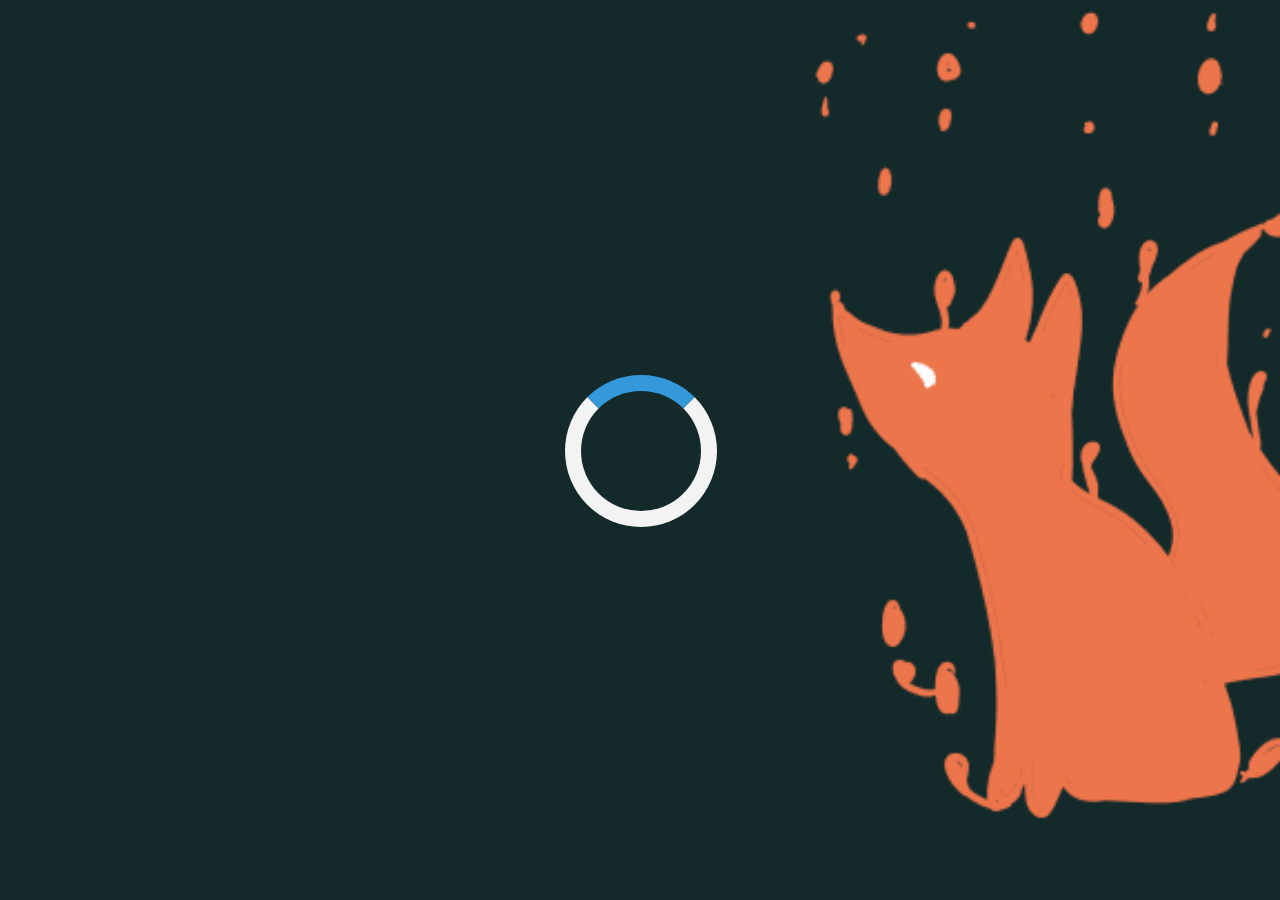
<file: index.html>
<!doctype html>
<html>
<head>
<meta name="viewport" content="width=device-width, initial-scale=1">
<link rel="stylesheet" href="index.css">
<title>Welcome to Motivate You!</title>

<body onload="myFunction()" style="margin:0;">

<div id="loader"></div>
<link rel="stylesheet" href="loader.css">
<div style="display:none;" id="myDiv" class="animate-bottom">  

<section>
<p class="hoy">Motivate You!</p>
<p class="popo">Feeling sad? </br> Feeling empty? </br> No worries we're here to cheer you up and </br> keep you motivated with our handpicked quotes.</p>

</br> 
</section>
<a href="login.html"><button class="button"><span>Let's Go</span></button></a>



</div>

<script>
var myVar;

function myFunction() {
  myVar = setTimeout(showPage, 3000);
}

function showPage() {
  document.getElementById("loader").style.display = "none";
  document.getElementById("myDiv").style.display = "block";
}
</script>

</body>
</html>
</file>
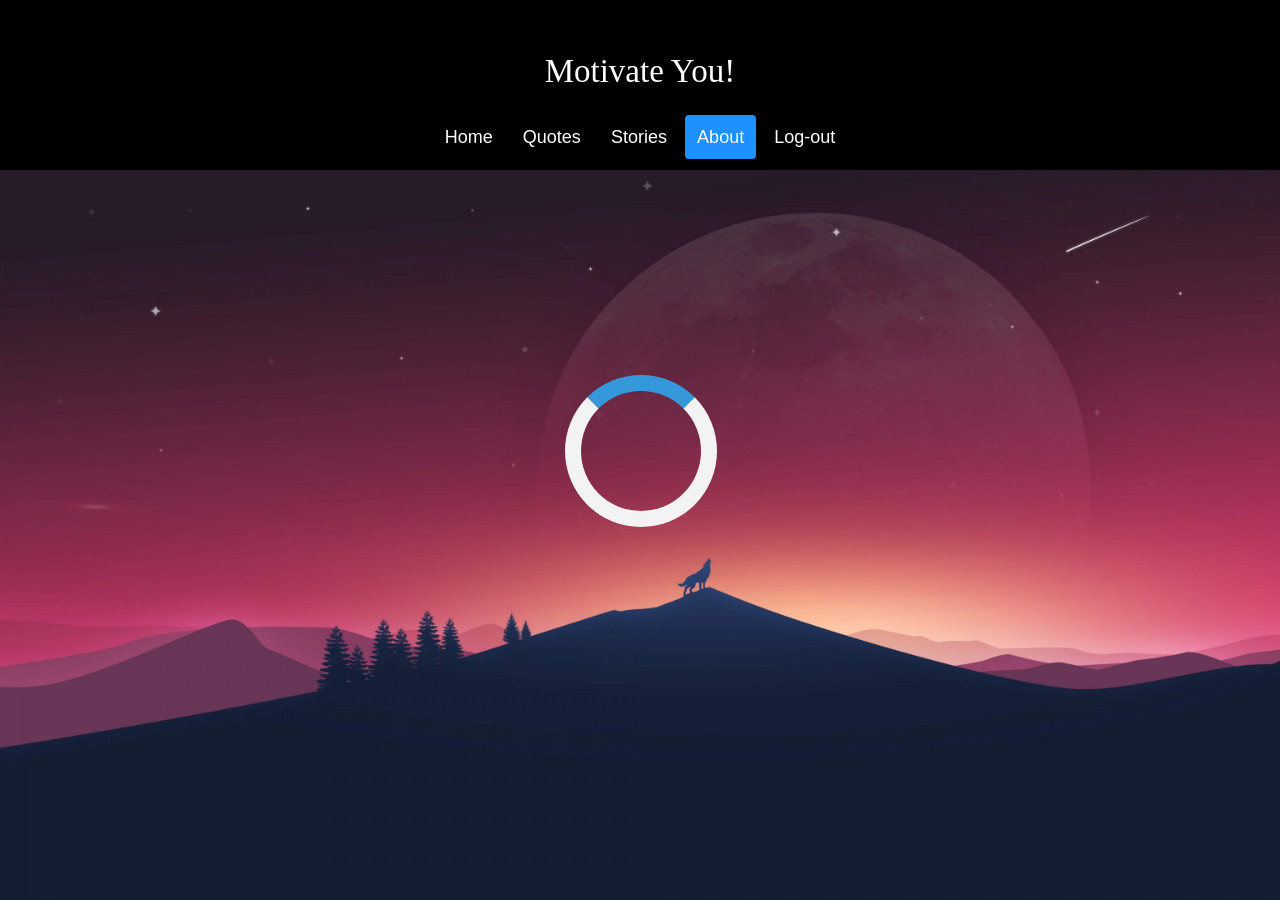
<file: about.html>
<!doctype html>
<html>
<head>
<meta name="viewport" content="width=device-width, initial-scale=1">
<link href='https://fonts.googleapis.com/css?family=Pacifico' rel='stylesheet' type='text/css'>
<link rel="stylesheet" href="buttons.css">
<link rel="stylesheet" href="about.css">
<title>About: Motivate You!</title>

</div>
<div class="header">
<p class="hoy">Motivate You!</p>
  <div class="header-right">
    <a href="motivate.html">Home</a>
    <a href="quotes.html">Quotes</a>
    <a href="stories.html">Stories</a>
    <a class="active" href="about.html">About</a>
    <a href= "index.php">Log-out</a></a>
  </div>
</div>


<body onload="myFunction()" style="margin:0;">

<div id="loader"></div>
<link rel="stylesheet" href="loader.css">

<div style="display:none;" id="myDiv" class="animate-bottom">
<div class="parallax"> 
<h3 style="text-align:center;">About Motivate You!</h3>
<p><b>Motivate You! is a site where to keep you motivated in life whether you're sad, empty or feeling hopeless. It shares practical tips and ideas on life, motivation, productivity, aspirations, health, work, success and general self improvement. The site contains motivational quotes, sayings, stories, music and video recommendations.</b></p>

</div>
<div class="caption">
 </br></br> <span class="border">Contact Us:</br> Cel #: 019195674</br> Tel #:234-3100</br></br></br> Visit us on:</span></br></br>
<a href="https://www.facebook.com/?stype=lo&jlou=AfcvmkvtPRZ02FKDEwGsQ9g3M2HF18mFHInXOlrwxZYW_avyurp9q2U2REvZrdu0879F05aXOZcVWfMmje868jZ5pTsQfRUiDMJDat1_Y4W7Qw&smuh=63044&lh=Ac9SJAgqO8UMuX1o"><img src="facebook.png" width="40" height=40"></a>
<a href="https://twitter.com/"><img src="twitter.png" width="40" height=40"></a>
<a href="https://www.instagram.com/"><img src="insta.jpg" width="40" height=40"></a>
</div>

</div>
</div>


<script>
var myVar;

function myFunction() {
  myVar = setTimeout(showPage, 3000);
}

function showPage() {
  document.getElementById("loader").style.display = "none";
  document.getElementById("myDiv").style.display = "block";
}
</script>

</body>
</html>
</file>
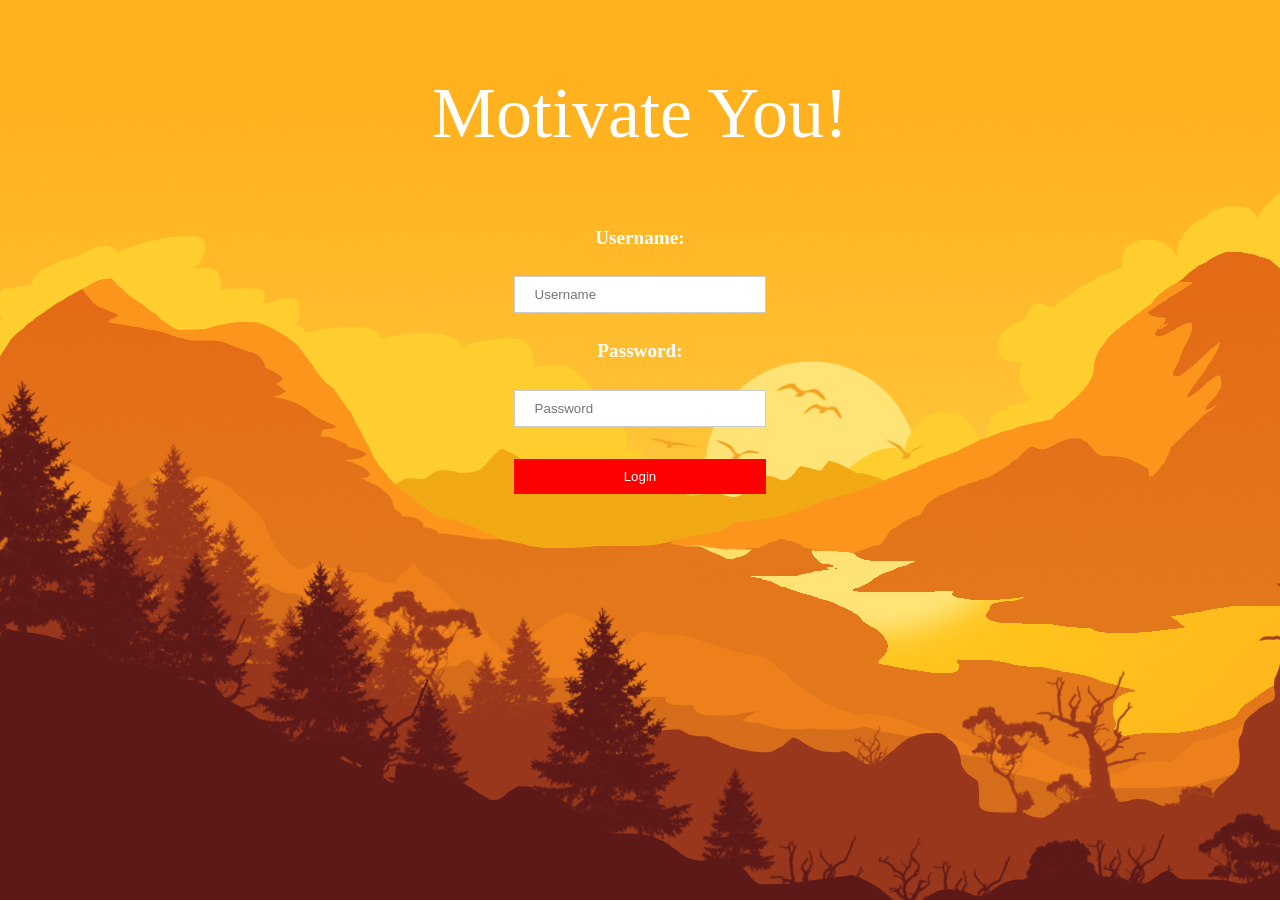
<file: login.html>
<!doctype html>
<html>
<head>
<meta name="viewport" content="width=device-width, initial-scale=1">
<link rel="stylesheet" href="login.css">
<title>Login: Motivate You!</title>


<p class="hoy">Motivate You!</p>
<form name="loginform" onSubmit="return validateForm();" action="motivate.html" method="post">

<p class="one"><label><b>Username:</b></label></p>
<input type="text" name="usr" placeholder="Username"> 
<p class="two"><label><b>Password:</b></label></p>
<input type="password" name="pword" placeholder="Password">
</br> </br>
<button type="submit">Login</button>
 </div>
  </form>
</div>


<script>
function validateForm() {
        var un = document.loginform.usr.value;
        var pw = document.loginform.pword.value;
        var username = "username"; 
        var password = "password";

        if ((un == "franz") && (pw == "password")) {
	    document.getElementById("demo").innerHTML = "Welcome. " + un;
            return true;
        }
	if (( un == "" ) && ( pw == "" )) {
    	alert("Username and password are required.");
    	return false;
    	}
	if ( un == "" ) {
    	alert("Username is required.");
    	return false;
    	}
	if ( pw == "" ) {
    	alert("Password is required.");
    	return false;
    	}
        else {
            alert ("Incorrect Username or Password.");
	    document.loginform.reset();
            return false;
	    
        }
  }

</script>


</body>
</html>
</file>
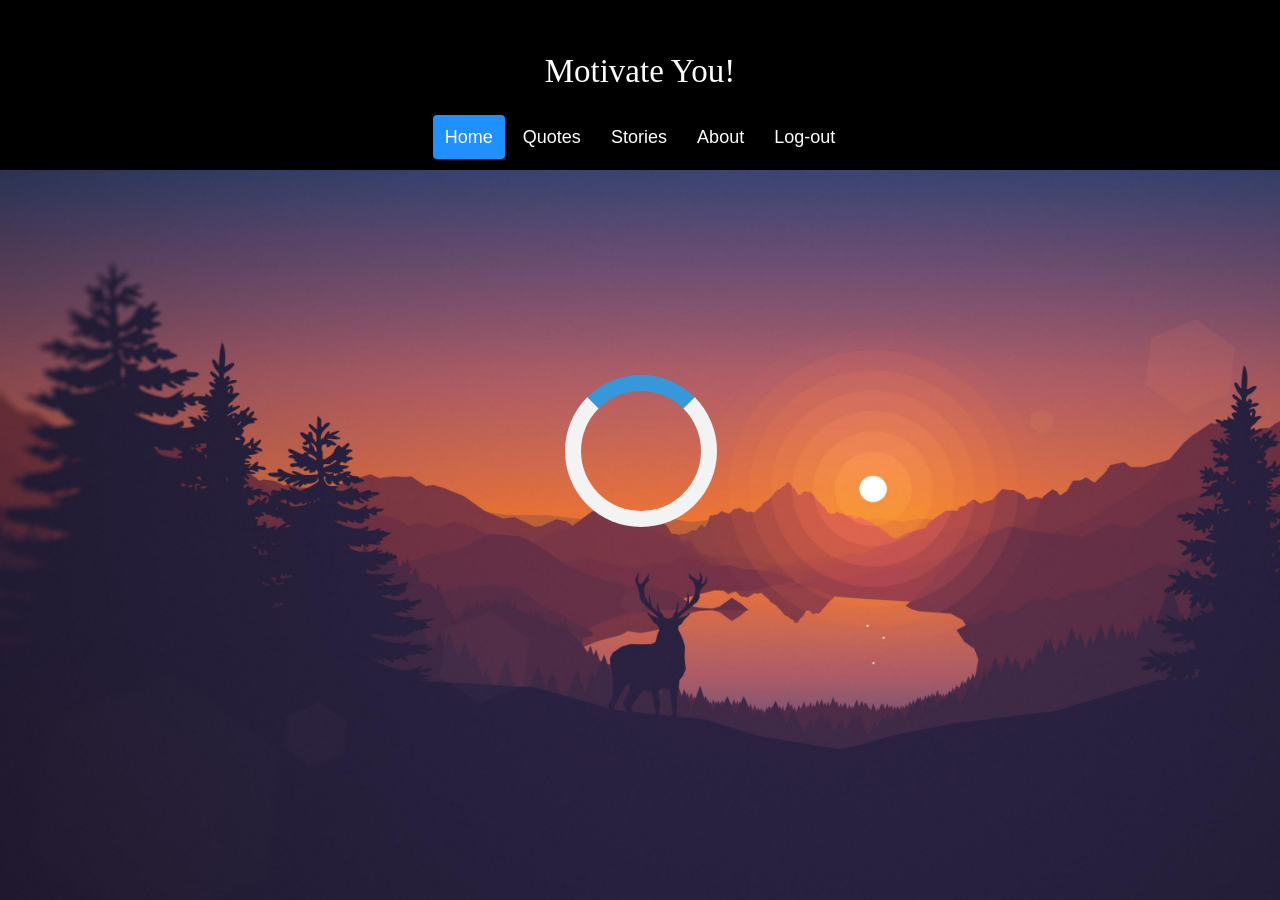
<file: motivate.html>
<!doctype html>
<html>
<head>
<meta name="viewport" content="width=device-width, initial-scale=1">
<link rel="stylesheet" href="motivate.css">
<title>Home: Motivate You!</title>

</div>
<div class="header">
<p class="hoy">Motivate You!</p>
  <div class="header-right">
    <a class="active" href="motivate.html">Home</a>
    <a href="quotes.html">Quotes</a>
    <a href="stories.html">Stories</a>
    <a href="about.html">About</a>
    <a href= "index.php">Log-out</a></a>
  </div>
</div>


<body onload="myFunction()" style="margin:0;">

<div id="loader"></div>
<link rel="stylesheet" href="loader.css">

<div style="display:none;" id="myDiv" class="animate-bottom">

<div class="bgimg-1">
  <div class="caption">
  <span class="border">Welcome!</span>
  </div>
</div>

<div class="parallax"> 
  <h3 style="text-align:center;">Motivation Story of the Week</h3>
  <p><b>A Pound of Butter (Honesty)<b><br>There was a farmer who sold a pound of butter to a baker. One day the baker decided to weigh the butter to see if he was getting the right amount, which he wasn't. Angry about this, he took the farmer to court.

The judge asked the farmer if he was using any measure to weight the butter. The farmer replied, "Honor, I am primitive. I don't have a proper measure, but I do have a scale."

The judge asked, "Then how do you weigh the butter?"

The farmer replied;</p>

</div>

<div class="bgimg-2">
  <div class="caption">
  <span class="border">"Your Honor, long before the baker started buying butter from me,<br> I have been buying a pound loaf of bread from him.<br>Every day when the baker brings the bread,<br> I put it on the scale and give him the same weight in butter.<br> If anyone is to be blamed, it is the baker."

</span>
  </div>
</div>

<div style="position:relative;">
  <div class="heyo">
  <p>Music and video recommendations to get you motivated.</p>
  
  </div>
</div>

<div class="bgimg-1">
  <div class="caption">
  <span class="border">A playlist just for you!</span>
  </div>
 
</div>
</br> </br>
<iframe src="https://open.spotify.com/embed/playlist/37i9dQZF1DXdPec7aLTmlC" width="300" height="380" frameborder="0" allowtransparency="true" allow="encrypted-media"></iframe>
<iframe src="https://open.spotify.com/embed/playlist/37i9dQZF1DX84kJlLdo9vT" width="300" height="380" frameborder="0" allowtransparency="true" allow="encrypted-media"></iframe>
<div class="bgimg-1">
  <div class="caption">
  <span class="border">Videos</span>
 </div>

</br> </br> </br> </br>
<iframe width="490" height="245" src="https://www.youtube.com/embed/b60xOKjrmPE" frameborder="0" allow="accelerometer; autoplay; encrypted-media; gyroscope; picture-in-picture" allowfullscreen></iframe>

<iframe width="490" height="245" src="https://www.youtube.com/embed/tbnzAVRZ9Xc" frameborder="0" allow="accelerometer; autoplay; encrypted-media; gyroscope; picture-in-picture" allowfullscreen></iframe>

</div>


</div>

<script>
var myVar;
function myFunction() {
  myVar = setTimeout(showPage, 3000);
}
function showPage() {
  document.getElementById("loader").style.display = "none";
  document.getElementById("myDiv").style.display = "block";
}
</script>

</body>
</html>
</file>
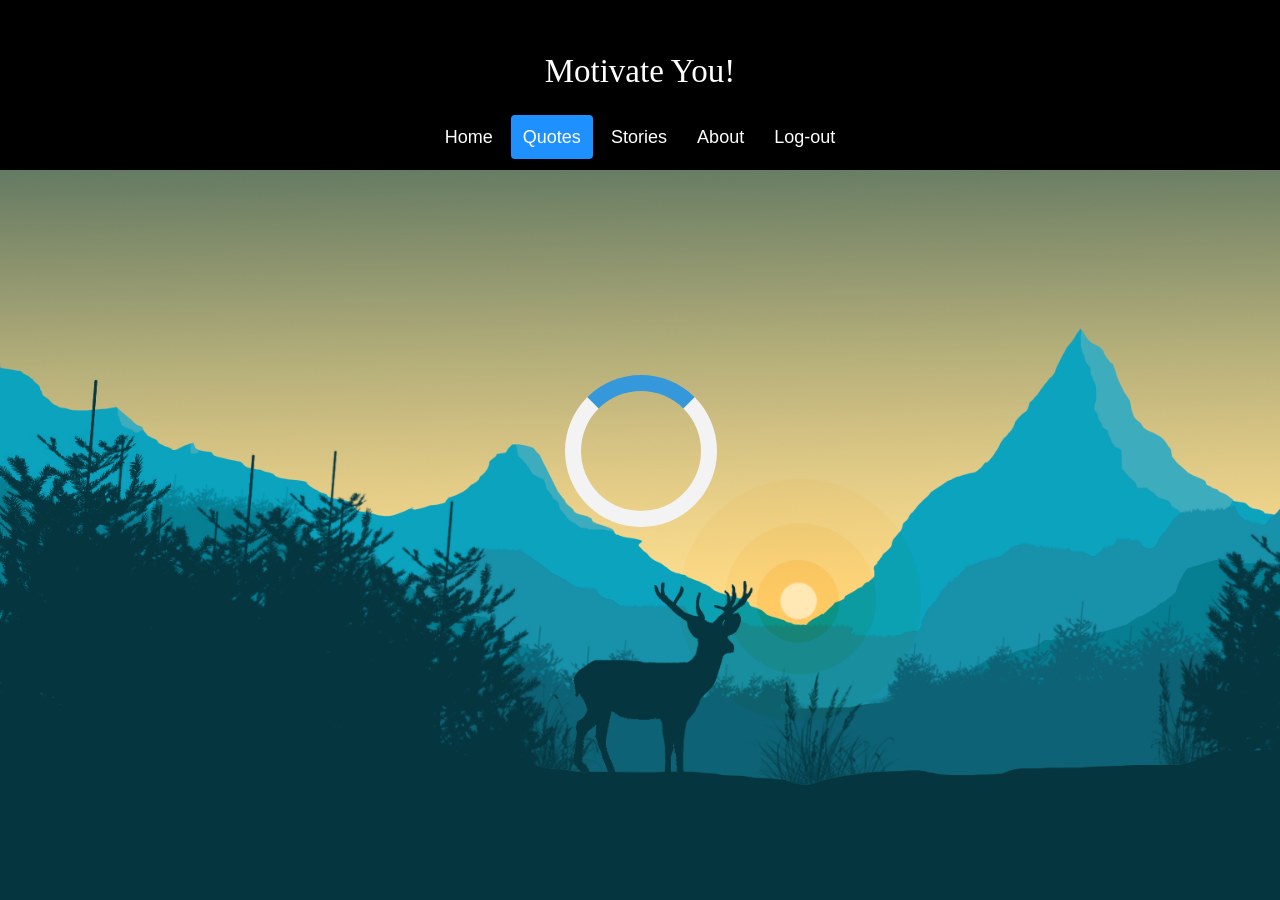
<file: quotes.html>
<!doctype html>
<html>
<head>
<meta name="viewport" content="width=device-width, initial-scale=1">
<link href='https://fonts.googleapis.com/css?family=Pacifico' rel='stylesheet' type='text/css'>
<link rel="stylesheet" href="buttons.css">
<link rel="stylesheet" href="quotes.css">
<title>Quotes: Motivate You!</title>

</div>
<div class="header">
<p class="hoy">Motivate You!</p>
  <div class="header-right">
    <a href="motivate.html">Home</a>
    <a class="active" href="quotes.html">Quotes</a>
    <a href="stories.html">Stories</a>
    <a href="about.html">About</a>
    <a href= "index.php">Log-out</a></a>
  </div>
</div>


<body onload="myFunction()" style="margin:0;">

<div id="loader"></div>
<link rel="stylesheet" href="loader.css">

<div style="display:none;" id="myDiv" class="animate-bottom">

</br></br>
<div class="bgimg-1">
  <div class="caption">
  <span class="border">List of Quotes</span>
  <span class="border"></br></br>Everyone needs some inspiration, and these motivational quotes will give you the edge</br> you need to create your success. So read on and let them inspire you.</span>
  </div>
</div>

<div class="caption">
 </br></br> <span class="border">�Don�t Let Yesterday Take Up Too Much Of Today.�<br> -Will Rogers</span></br></br></br>
<a href="quote1.html" class="action-button shadow animate blue">Visual</a>
</br></br></br> <span class="border">�We May Encounter Many Defeats But We Must Not Be Defeated.�</br> � Maya Angelou</span></br></br></br>
<a href="quote2.html" class="action-button shadow animate red">Visual</a></br>
</br></br></br> <span class="border">
"The Only Limit To Our Realization Of Tomorrow Will Be Our Doubts Of Today."</br> �Franklin D. Roosevelt</span></br></br></br>
<a href="quote3.html" class="action-button shadow animate yellow">Visual</a></br>
</br></br></br> <span class="border">
"The future belongs to those who believe in the beauty of their dreams." </br> �Eleanor Roosevelt</span></br></br></br>
<a href="quote4.html" class="action-button shadow animate green">Visual</a></br>
</br></br></br> <span class="border">
"Aim for the moon. If you miss, you may hit a star."</br> �W. Clement Stone</span></br></br></br>
<a href="quote5.html" class="action-button shadow animate red">Visual</a></br>
</br></br></br> 
  </div>
</div>

</div>
</div>


<script>
var myVar;

function myFunction() {
  myVar = setTimeout(showPage, 3000);
}

function showPage() {
  document.getElementById("loader").style.display = "none";
  document.getElementById("myDiv").style.display = "block";
}
</script>

</body>
</html>
</file>
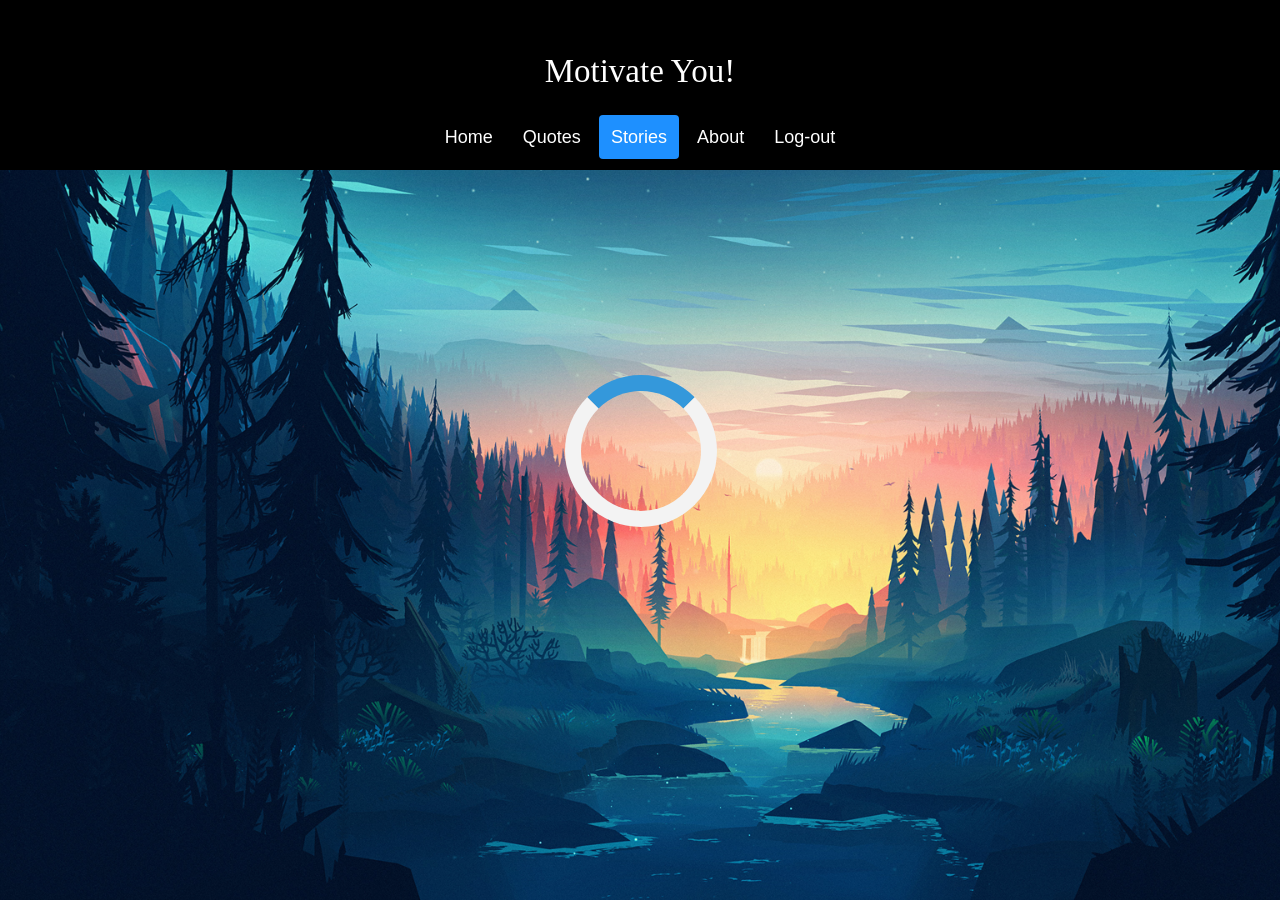
<file: stories.html>
<!doctype html>
<html>
<head>
<meta name="viewport" content="width=device-width, initial-scale=1">
<link href='https://fonts.googleapis.com/css?family=Pacifico' rel='stylesheet' type='text/css'>
<link rel="stylesheet" href="stories.css">
<link rel="stylesheet" href="buttons.css">

<title>Stories: Motivate You!</title>

</div>
<div class="header">
<p class="hoy">Motivate You!</p>
  <div class="header-right">
    <a href="motivate.html">Home</a>
    <a href="quotes.html">Quotes</a>
    <a class="active" href="stories.html">Stories</a>
    <a href="about.html">About</a>
    <a href= "index.php">Log-out</a></a>
    
  </div>
</div>

<body onload="myFunction()" style="margin:0;">

<div id="loader"></div>
<link rel="stylesheet" href="loader.css">

<div style="display:none;" id="myDiv" class="animate-bottom">

</br></br>
<div class="bgimg-1">
  <div class="caption">
  <span class="border">List of Stories</span>
  <span class="border"></br></br>These motivational stories will encourage you to follow your dreams, treat others with kindness,</br>and never give up on yourself.</span>
  </div>
</div>

</br></br>
 
<div class="caption">
<img src="frogs.jpg">
 </br></br> <span class="border">�The Group of Frogs�<br> As a group of frogs was traveling through the woods, two of them fell into a deep pit.</br> When the other frogs crowded around the pit....</span></br></br></br>
<a href="story1.html" class="action-button shadow animate blue">Read</a>
</br></br></br><img src="butterfly.jpg" width="400" height="290">
 </br></br> <span class="border">�The Butterfly�<br> A man found a cocoon of a butterfly.One day a small opening appeared.</br> He sat and watched the butterfly for several hours as it struggled to force its body through....</span></br></br></br>
<a href="story2.html" class="action-button shadow animate red">Read</a>
</div>
</div>
            
</div>
</div>
</br></br>

<script>
var myVar;

function myFunction() {
  myVar = setTimeout(showPage, 3000);
}

function showPage() {
  document.getElementById("loader").style.display = "none";
  document.getElementById("myDiv").style.display = "block";
}

</script>

</body>
</html>
</file>
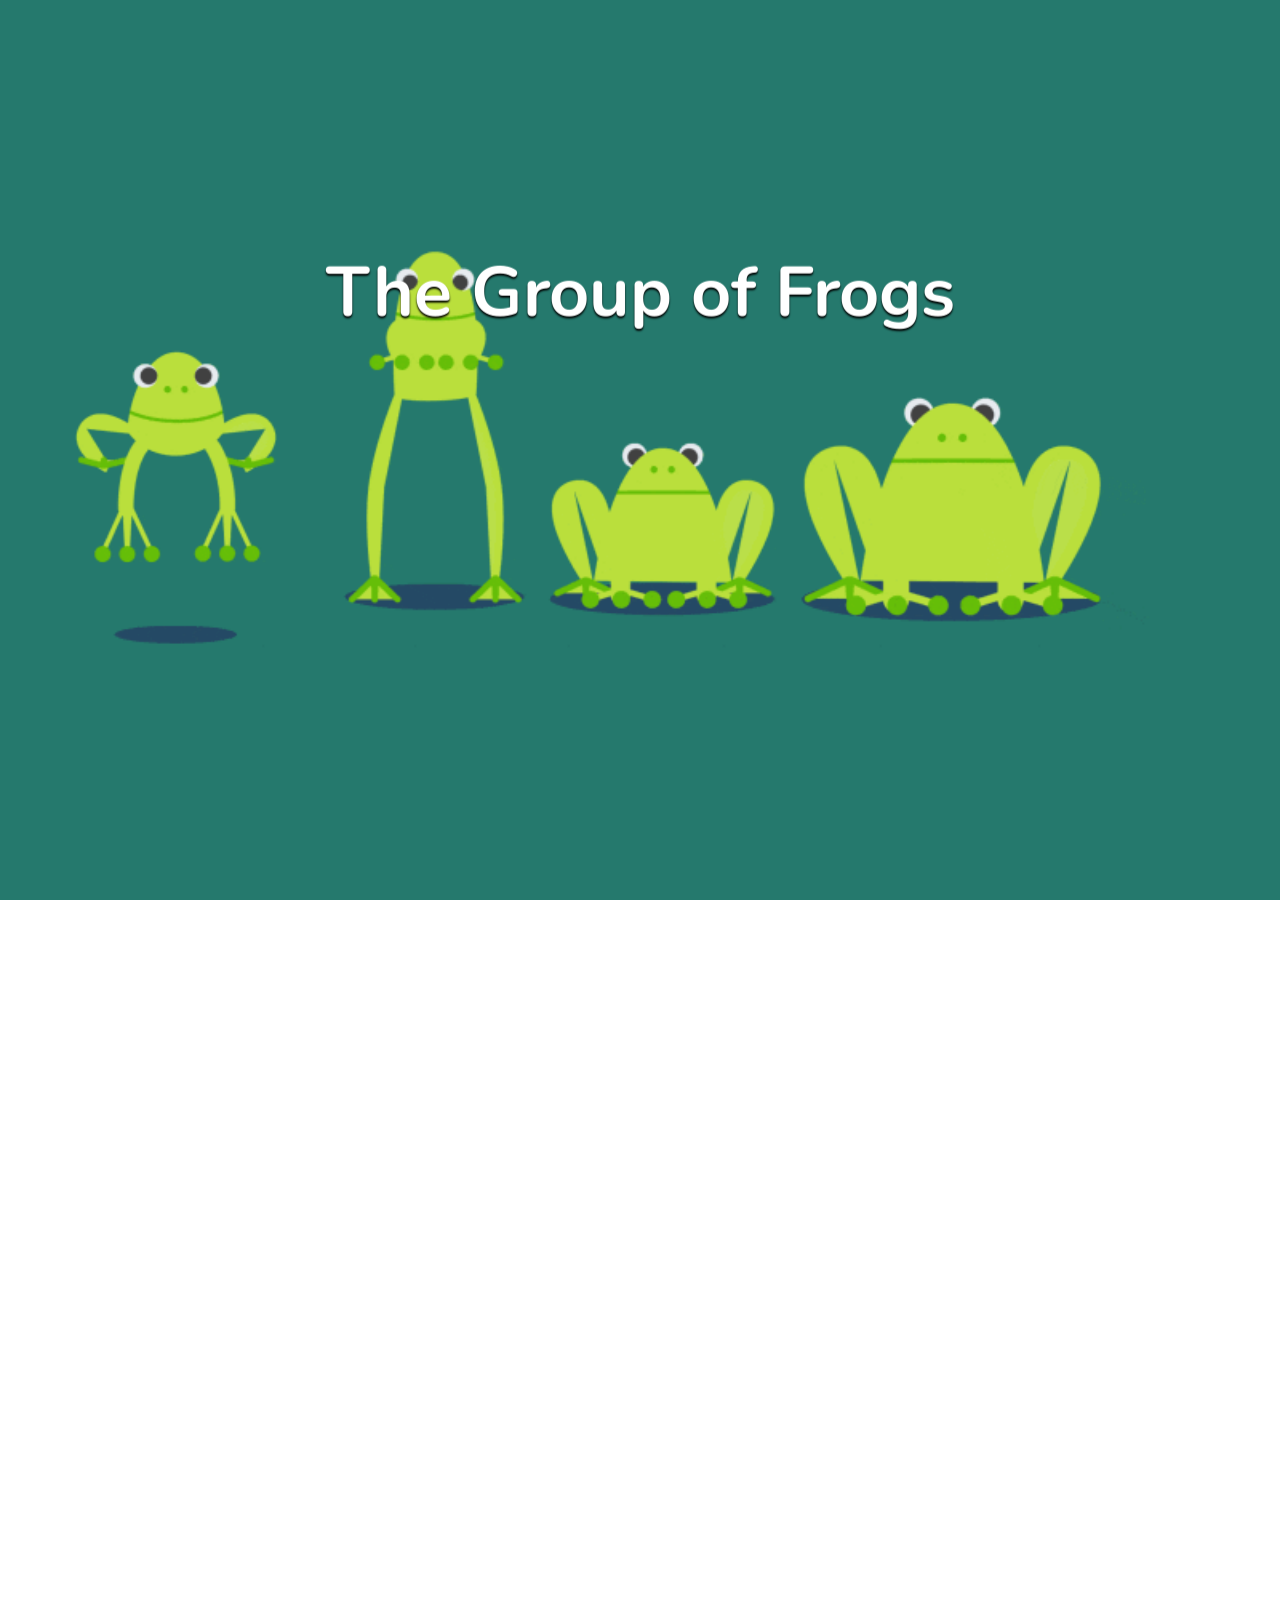
<file: story1.html>
<!doctype html>
<html>
<head>
<meta name="viewport" content="width=device-width, initial-scale=1">
<link href='https://fonts.googleapis.com/css?family=Pacifico' rel='stylesheet' type='text/css'>
<link rel="stylesheet" href="story1.css">
<link rel="stylesheet" href="buttons.css">

<title>The Group of Frogs</title><div id="title" class="slide header">
  <h1>The Group of Frogs</h1>
</div>

<div id="slide1" class="slide">
  <div class="title">
    <h1>Encouragement Story � A Group of Frogs</h1>
    <p>As a group of frogs was traveling through the woods, two of them fell into a deep pit. When the other frogs crowded around the pit and saw how deep it was, they told the two frogs that there was no hope left for them.

However, the two frogs decided to ignore what the others were saying and they proceeded to try and jump out of the pit.</p>
  </div>
</div>

<div id="slide2" class="slide">
  <div class="title">
    <h1>......</h1>
    <p>Despite their efforts, the group of frogs at the top of the pit were still saying that they should just give up. That they would never make it out.
 
Eventually, one of the frogs took heed to what the others were saying and he gave up, falling down to his death. The other frog continued to jump as hard as he could. Again, the crowd of frogs yelled at him to stop the pain and just die.</p>
  </div>
  <img src="frogsy.gif">
  <img src="frogsy.gif"> 
</div>

<div id="slide3" class="slide">
  <div class="title">
    <h1>......</h1>
    <p>He jumped even harder and finally made it out. When he got out, the other frogs said, �Did you not hear us?�
The frog explained to them that he was deaf. He thought they were encouraging him the entire time.</br></br> <b>Moral of the story:</b></br>
People�s words can have a big effect on other�s lives. Think about what you say before it comes out of your mouth. It might just be the difference between life and death.</p>
  </div>
</div>


<div id="slide4" class="slide header">
    <h1>The End</h1>
    
</div>


<a href="stories.html"><button>Back to Stories</button></a>
</body>
</html>
</file>
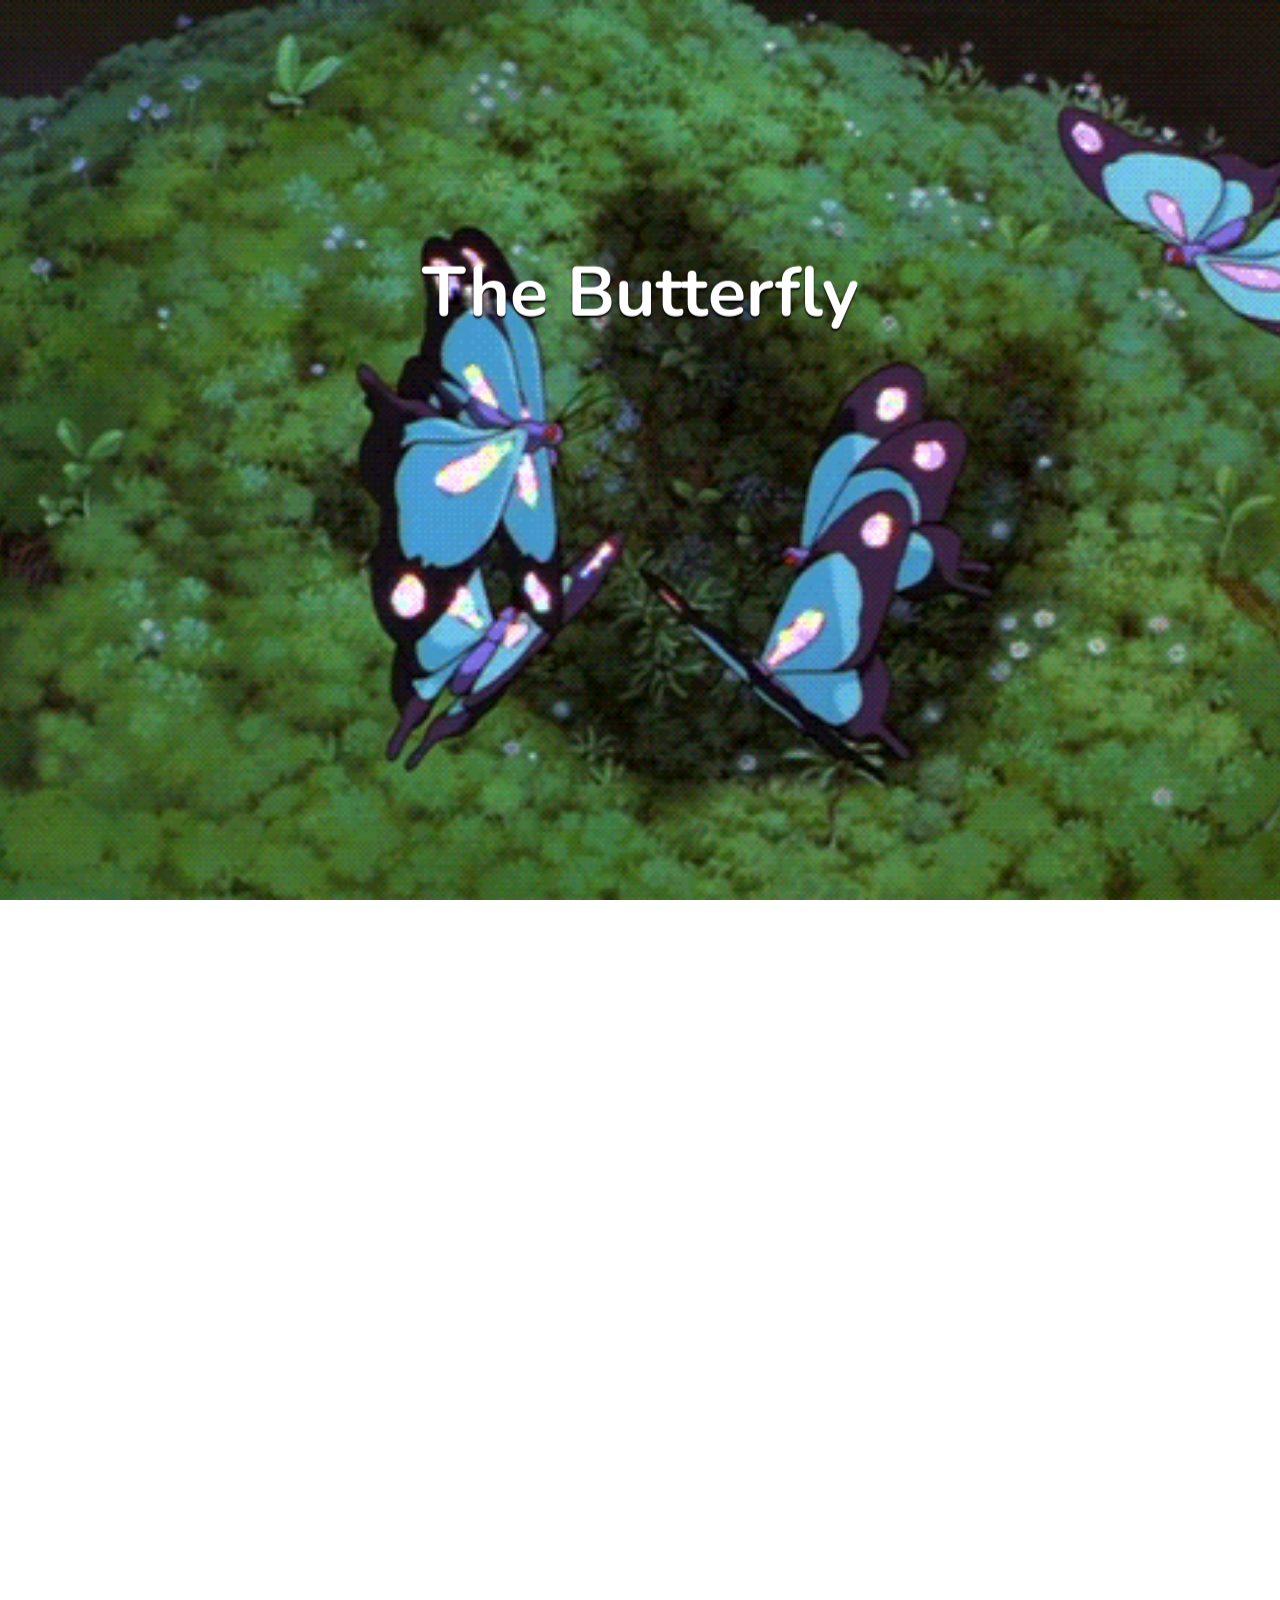
<file: story2.html>
<!doctype html>
<html>
<head>
<meta name="viewport" content="width=device-width, initial-scale=1">
<link href='https://fonts.googleapis.com/css?family=Pacifico' rel='stylesheet' type='text/css'>
<link rel="stylesheet" href="story2.css">
<link rel="stylesheet" href="buttons.css">

<title>The Butterfly</title><div id="title" class="slide header">
  <h1>The Butterfly</h1>
</div>

<div id="slide1" class="slide">
  <div class="title">
    <h1>The Butterfly (Struggles)</h1>
    <p>A man found a cocoon of a butterfly. One day a small opening appeared. He sat and watched the butterfly for several hours as it struggled to force its body through that little hole. Until it suddenly stopped making any progress and looked like it was stuck.</p>
  </div>
</div>

<div id="slide2" class="slide">
  <div class="title">
    <h1>......</h1>
    <p>So the man decided to help the butterfly. He took a pair of scissors and snipped off the remaining bit of the cocoon. The butterfly then emerged easily, although it had a swollen body and small, shriveled wings.

The man didn�t think anything of it and sat there waiting for the wings to enlarge to support the butterfly. But that didn�t happen. The butterfly spent the rest of its life unable to fly, crawling around with tiny wings and a swollen body.</p>
  </div>
  <img src="herro.gif">
  <img src="herro.gif"> 
</div>

<div id="slide3" class="slide">
  <div class="title">
    <h1>......</h1>
    <p>Despite the kind heart of the man, he didn�t understand that the restricting cocoon and the struggle needed by the butterfly to get itself through the small opening; were God�s way of forcing fluid from the body of the butterfly into its wings. To prepare itself for flying once it was out of the cocoon.

</br></br><b>Moral of the story: </b></br>
Our struggles in life develop our strengths. Without struggles, we never grow and never get stronger, so it�s important for us to tackle challenges on our own, and not be relying on help from others. </p>
  </div>
</div>


<div id="slide4" class="slide header">
    <h1>The End</h1>
    
</div>


<a href="stories.html"><button>Back to Stories</button></a>
</body>
</html>
</file>
<file: index.css>
body{
  display: block;
  font-size: 52px;
  color: transparent;
  text-align: center;
  background-image: url("source.gif");
  background-size:cover;
  background-attachment: fixed;

}

.button {
  border-radius: 4px;
  background-color: red;
  border: none;
  color: #FFFFFF;
  text-align: center;
  font-size: 28px;
  padding: 20px;
  width: 200px;
  bottom: 40px;
  transition: all 0.5s;
  cursor: pointer;
  margin: 5px;
}

.button span {
  cursor: pointer;
  display: inline-block;
  position: relative;
  transition: 0.5s;
}

.button span:after {
  content: '\00bb';
  position: absolute;
  opacity: 0;
  top: 0;
  right: -20px;
  transition: 0.5s;
}

.button:hover span {
  padding-right: 25px;
}

.button:hover span:after {
  opacity: 1;
  right: 0;
}

p.popo {
  color: white;
  font-size: 30%;
  font-family: arial;
}

p.hoy {
  color: white;
  font-size: 150%;
  font-family: verdana;
}
</file>
<file: loader.css>
#loader {
  position: absolute;
  left: 50%;
  top: 50%;
  z-index: 1;
  width: 150px;
  height: 150px;
  margin: -75px 0 0 -75px;
  border: 16px solid #f3f3f3;
  border-radius: 50%;
  border-top: 16px solid #3498db;
  width: 120px;
  height: 120px;
  -webkit-animation: spin 2s linear infinite;
  animation: spin 2s linear infinite;
}

@-webkit-keyframes spin {
  0% { -webkit-transform: rotate(0deg); }
  100% { -webkit-transform: rotate(360deg); }
}

@keyframes spin {
  0% { transform: rotate(0deg); }
  100% { transform: rotate(360deg); }
}

/* Add animation to "page content" */
.animate-bottom {
  position: relative;
  -webkit-animation-name: animatebottom;
  -webkit-animation-duration: 1s;
  animation-name: animatebottom;
  animation-duration: 1s
}

@-webkit-keyframes animatebottom {
  from { bottom:-100px; opacity:0 } 
  to { bottom:0px; opacity:1 }
}

@keyframes animatebottom { 
  from{ bottom:-100px; opacity:0 } 
  to{ bottom:0; opacity:1 }
}
</file>
<file: buttons.css>
.animate
{
	transition: all 0.1s;
	-webkit-transition: all 0.1s;
}

.action-button
{
	position: relative;
	padding: 10px 30px;
  	margin: 0px 10px 10px 0px;
  	float: center;
	border-radius: 10px;
	font-family: 'Pacifico', cursive;
	font-size: 25px;
	color: #FFF;
	text-decoration: none;
}

.blue
{
	background-color: #3498DB;
	border-bottom: 5px solid #2980B9;
	text-shadow: 0px -2px #2980B9;
}

.red
{
	background-color: #E74C3C;
	border-bottom: 5px solid #BD3E31;
	text-shadow: 0px -2px #BD3E31;
}

.green
{
	background-color: #82BF56;
	border-bottom: 5px solid #669644;
	text-shadow: 0px -2px #669644;
}

.yellow
{
	background-color: #F2CF66;
	border-bottom: 5px solid #D1B358;
	text-shadow: 0px -2px #D1B358;
}


.action-button:active
{
	transform: translate(0px,5px);
 	-webkit-transform: translate(0px,5px);
	border-bottom: 1px solid;
}
</file>
<file: about.css>
body, head {
  display: block;
  font-size: 22px;
  color: white;
  text-align: center; 
  background-image: url("whewy.jpg");
  background-size:cover;
  background-attachment: fixed;
  font-family: arial;
}

.header {
  overflow: hidden;
  background-color: black;
  padding: 20px 10px;
}

.header a {
  float: center;
  color: white;
  text-align: center;
  padding: 12px;
  text-decoration: none;
  font-size: 18px;
  line-height: 25px;
  border-radius: 4px;
}

.header a.logo {
  font-size: 25px;
  font-weight: bold;
}

.header a:hover {
  background-color: #ddd;
  color: black;
}

.header a.active {
  background-color: dodgerblue;
  color: white;
}

.header-right {
  float: center;
}

@media screen and (max-width: 500px) {
  .header a {
    float: none;
    display: block;
    text-align: left;
  }
  .header-right {
    float: none;
  }
}


p.hoy {
  color: white;
  font-size: 150%;
  font-family: verdana;
  text-align: center;
}

.parallax{
   color: #777;
   background-color:white;
   text-align:center;
   padding:40px 80px;
   text-align: justify;
}

.heyo {
  color:#ddd;
  background-color:black;
  text-align:left;
  padding:40px 80px;
  font-size: 22px;
}


.caption {
  left: 0;
  top: 10%;
  width: 100%;
  text-align: center;
  color: #000;
}

.caption span.border {
  background-color: #111;
  color: #fff;
  padding: 8px;
  font-size: 17px;
  letter-spacing: 5px;
}
</file>
<file: login.css>
body{
  display: block;
  color: white;
  text-align: center;
  background-image: url("whew23.jpg");
  background-size:cover;
  background-attachment: fixed;

}


p.one {
  color: white;
  font-family: verdana;
  font-size: 120%;
}

p.two {
  color: white;
  font-family: verdana;
  font-size: 120%;
}

input[type=text], input[type=password] {
  width: 20%;
  padding: 10px 20px;
  margin: 8px 0;
  display: inline-block;
  border: 1px solid #ccc;
  box-sizing: border-box;
}

button {
  background-color: red;
  color: white;
  padding: 10px 20px;
  margin: 6px 0;
  border: none;
  cursor: pointer;
  width: 20%;
}

button:hover {
  opacity: 0.8;
}


p.hoy {
  color: white;
  font-size: 450%;
  font-family: verdana;
}
</file>
<file: motivate.css>
body, head{
  display: block;
  font-size: 22px;
  color: white;
  text-align: center;
  background-size:cover;
  background-image: url("whew.jpg");
  background-attachment: fixed;
  font-family: arial;
  
}

/*parallax ni siya*/


.bgimg-1, .bgimg-2{
  position: relative;
  opacity: 0.65;
  background-attachment: fixed;
  background-position: center;
  background-repeat: no-repeat;
  background-size: cover;

} 

.bgimg-1 {
  min-height: 150%;
}

.bgimg-2 {
  min-height: 300px;
}



.parallax{
   color: #777;
   background-color:white;
   text-align:center;
   padding:40px 80px;
   text-align: justify;
}

.heyo {
  color:#ddd;
  background-color:black;
  text-align:center;
  padding:40px 80px;
  font-size: 32px;
}

.caption {
  position: absolute;
  left: 0;
  top: 20%;
  width: 100%;
  text-align: center;
  color: #000;
}

.caption span.border {
  background-color: #111;
  color: #fff;
  padding: 8px;
  font-size: 12px;
  letter-spacing: 5px;
}

h3 {
  letter-spacing: 5px;
  text-transform: uppercase;
  font: 20px "Lato", sans-serif;
  color: #111;
}

@media only screen and (max-device-width: 1024px) {
  .bgimg-1, .bgimg-2 {
    background-attachment: scroll;
  }
}

/*parallax ni siya*/

.header {
  overflow: hidden;
  background-color: black;
  padding: 20px 10px;
}

.header a {
  float: center;
  color: white;
  text-align: center;
  padding: 12px;
  text-decoration: none;
  font-size: 18px;
  line-height: 25px;
  border-radius: 4px;
}

.header a.logo {
  font-size: 25px;
  font-weight: bold;
}

.header a:hover {
  background-color: #ddd;
  color: black;
}

.header a.active {
  background-color: dodgerblue;
  color: white;
}

.header-right {
  float: center;
}

@media screen and (max-width: 500px) {
  .header a {
    float: none;
    display: block;
    text-align: left;
  }
  .header-right {
    float: none;
  }
}


p.hoy {
  color: white;
  font-size: 150%;
  font-family: verdana;
  text-align: center;
}

p.spot {
  font-size: 70%;
  font-family: verdana;
  text-align: center;
  left: 50%
}
</file>
<file: quotes.css>
body, head {
  display: block;
  font-size: 22px;
  color: white;
  text-align: center; 
  background-image: url("low.png");
  background-size:cover;
  background-attachment: fixed;
  font-family: arial;
}

.header {
  overflow: hidden;
  background-color: black;
  padding: 20px 10px;
}

.header a {
  float: center;
  color: white;
  text-align: center;
  padding: 12px;
  text-decoration: none;
  font-size: 18px;
  line-height: 25px;
  border-radius: 4px;
}

.header a.logo {
  font-size: 25px;
  font-weight: bold;
}

.header a:hover {
  background-color: #ddd;
  color: black;
}

.header a.active {
  background-color: dodgerblue;
  color: white;
}

.header-right {
  float: center;
}

@media screen and (max-width: 500px) {
  .header a {
    float: none;
    display: block;
    text-align: left;
  }
  .header-right {
    float: none;
  }
}


p.hoy {
  color: white;
  font-size: 150%;
  font-family: verdana;
  text-align: center;
}


p.hoe {
  left: 0;
  top: 25%;
  width: 100%;
  text-align: center;
  color: white;
  background-color: #111;
  padding: 20px;
  font-size: 15px;
  letter-spacing: 5px;
  border-radius: 12px;
}

.bgimg-1{
  position: relative;
  opacity: 0.65;
  background-attachment: fixed;
  background-position: center;
  background-repeat: no-repeat;
  background-size: cover;

} 

.bgimg-1 {
  min-height: 150%;
}


.caption {
  left: 0;
  top: 10%;
  width: 100%;
  text-align: center;
  color: #000;
}

.caption span.border {
  background-color: #111;
  color: #fff;
  padding: 8px;
  font-size: 17px;
  letter-spacing: 5px;
}


@media only screen and (max-device-width: 1024px) {
  .bgimg-1{
    background-attachment: scroll;
  }
}
</file>
<file: stories.css>
body, head {
  display: block;
  font-size: 22px;
  color: white;
  text-align: center; 
  background-image: url("whew5.jpeg");
  background-size:cover;
  background-attachment: fixed;
  font-family: arial;
}

.header {
  overflow: hidden;
  background-color: black;
  padding: 20px 10px;
}

.header a {
  float: center;
  color: white;
  text-align: center;
  padding: 12px;
  text-decoration: none;
  font-size: 18px;
  line-height: 25px;
  border-radius: 4px;
}

.header a.logo {
  font-size: 25px;
  font-weight: bold;
}

.header a:hover {
  background-color: #ddd;
  color: black;
}

.header a.active {
  background-color: dodgerblue;
  color: white;
}

.header-right {
  float: center;
}

@media screen and (max-width: 500px) {
  .header a {
    float: none;
    display: block;
    text-align: left;
  }
  .header-right {
    float: none;
  }
}


p.hoy {
  color: white;
  font-size: 150%;
  font-family: verdana;
  text-align: center;
}

.bgimg-1{
  position: relative;
  opacity: 0.65;
  background-attachment: fixed;
  background-position: center;
  background-repeat: no-repeat;
  background-size: cover;

} 

.bgimg-1 {
  min-height: 150%;
}


.caption {
  left: 0;
  top: 10%;
  width: 100%;
  text-align: center;
  color: #000;
}

.caption span.border {
  background-color: #111;
  color: #fff;
  padding: 8px;
  font-size: 17px;
  letter-spacing: 5px;
}


@media only screen and (max-device-width: 1024px) {
  .bgimg-1{
    background-attachment: scroll;
  }
}
</file>
<file: story1.css>
@import url(https://fonts.googleapis.com/css?family=Nunito);

html {
  height: 100%;
  overflow: hidden;
}

body { 
  margin:0;
  padding:0;
	perspective: 1px;
	transform-style: preserve-3d;
  height: 100%;
  overflow-y: scroll;
  overflow-x: hidden;
  font-family: Nunito;
}

h1 {
   font-size: 250%
}

p {
  font-size: 140%;
  line-height: 150%;
  color: #333;
}

.slide {
  position: relative;
  padding: 25vh 10%;
  min-height: 100vh;
  width: 100vw;
  box-sizing: border-box;
  box-shadow: 0 -1px 10px rgba(0, 0, 0, .7);
	transform-style: inherit;
}

img {
  position: absolute;
  top: 50%;
  left: 35%;
  width: 320px;
  height: 240px;
  transform: translateZ(.25px) scale(.75) translateX(-94%) translateY(-100%) rotate(2deg);
  padding: 10px;
  border-radius: 5px;
  background: rgba(240,230,220, .7);
  box-shadow: 0 0 8px rgba(0, 0, 0, .7);
}

img:last-of-type {
  transform: translateZ(.4px) scale(.6) translateX(-104%) translateY(-40%) rotate(-5deg);
}

.slide:before {
  content: "";
  position: absolute;
  top: 0;
  bottom: 0;
  left: 0;
  right: 0;
  box-shadow: 0 0 8px 1px rgba(0, 0, 0, .7);
}

.title {
  width: 50%;
  padding: 5%;
  border-radius: 5px;
  background: rgba(240,230,220, .7);
  box-shadow: 0 0 8px rgba(0, 0, 0, .7);
}

.slide:nth-child(2n) .title {
  margin-left: 0;
  margin-right: auto;
}

.slide:nth-child(2n+1) .title {
  margin-left: auto;
  margin-right: 0;
}

.slide, .slide:before {
  background: 50% 50% / cover;  
}

.header {
  text-align: center;
  font-size: 175%;
  color: #fff;
  text-shadow: 0 2px 2px #000;
}

#title {
  background-image: url("frogs11.gif");
  z-index:2;
}

#title h1 {
 transform: translateZ(.25px) scale(.75);
 transform-origin: 50% 100%;

}

#slide1:before {
  background-image: url("frogsnot.gif");
  transform: translateZ(-1px) scale(2);
}

#slide2 {
  background-image: url("frogs12.gif");
  z-index:2;
}

#slide3:before {
  background-image: url("froggo.gif");
  transform: translateZ(-1px) scale(2);
}

#slide4 {
  background: #222;
}


button {
    transition: all .5s ease;
    color: #fff;
    border: 3px solid white;
    font-family:'Montserrat', sans-serif;
    text-transform: uppercase;
    text-align: center;
    line-height: 1;
    font-size: 17px;
    background-color : black;
    padding: 10px;
    outline: none;
    border-radius: 4px;
}
button:hover {
    color: black;
    background-color: white;
}
</file>
<file: story2.css>
@import url(https://fonts.googleapis.com/css?family=Nunito);

html {
  height: 100%;
  overflow: hidden;
}

body { 
  margin:0;
  padding:0;
	perspective: 1px;
	transform-style: preserve-3d;
  height: 100%;
  overflow-y: scroll;
  overflow-x: hidden;
  font-family: Nunito;
}

h1 {
   font-size: 250%
}

p {
  font-size: 140%;
  line-height: 150%;
  color: #333;
}

.slide {
  position: relative;
  padding: 25vh 10%;
  min-height: 100vh;
  width: 100vw;
  box-sizing: border-box;
  box-shadow: 0 -1px 10px rgba(0, 0, 0, .7);
	transform-style: inherit;
}

img {
  position: absolute;
  top: 50%;
  left: 35%;
  width: 320px;
  height: 240px;
  transform: translateZ(.25px) scale(.75) translateX(-94%) translateY(-100%) rotate(2deg);
  padding: 10px;
  border-radius: 5px;
  background: rgba(240,230,220, .7);
  box-shadow: 0 0 8px rgba(0, 0, 0, .7);
}

img:last-of-type {
  transform: translateZ(.4px) scale(.6) translateX(-104%) translateY(-40%) rotate(-5deg);
}

.slide:before {
  content: "";
  position: absolute;
  top: 0;
  bottom: 0;
  left: 0;
  right: 0;
  box-shadow: 0 0 8px 1px rgba(0, 0, 0, .7);
}

.title {
  width: 50%;
  padding: 5%;
  border-radius: 5px;
  background: rgba(240,230,220, .7);
  box-shadow: 0 0 8px rgba(0, 0, 0, .7);
}

.slide:nth-child(2n) .title {
  margin-left: 0;
  margin-right: auto;
}

.slide:nth-child(2n+1) .title {
  margin-left: auto;
  margin-right: 0;
}

.slide, .slide:before {
  background: 50% 50% / cover;  
}

.header {
  text-align: center;
  font-size: 175%;
  color: #fff;
  text-shadow: 0 2px 2px #000;
}

#title {
  background-image: url("butter.gif");
  z-index:2;
}

#title h1 {
 transform: translateZ(.25px) scale(.75);
 transform-origin: 50% 100%;

}

#slide1:before {
  background-image: url("anuna.gif");
  transform: translateZ(-1px) scale(2);
}

#slide2 {
  background-image: url("fly.gif");
  z-index:2;
}

#slide3:before {
  background-image: url("meadow.gif");
  transform: translateZ(-1px) scale(2);
}

#slide4 {
  background: #222;
}


button {
    transition: all .5s ease;
    color: #fff;
    border: 3px solid white;
    font-family:'Montserrat', sans-serif;
    text-transform: uppercase;
    text-align: center;
    line-height: 1;
    font-size: 17px;
    background-color : black;
    padding: 10px;
    outline: none;
    border-radius: 4px;
}
button:hover {
    color: black;
    background-color: white;
}
</file>
